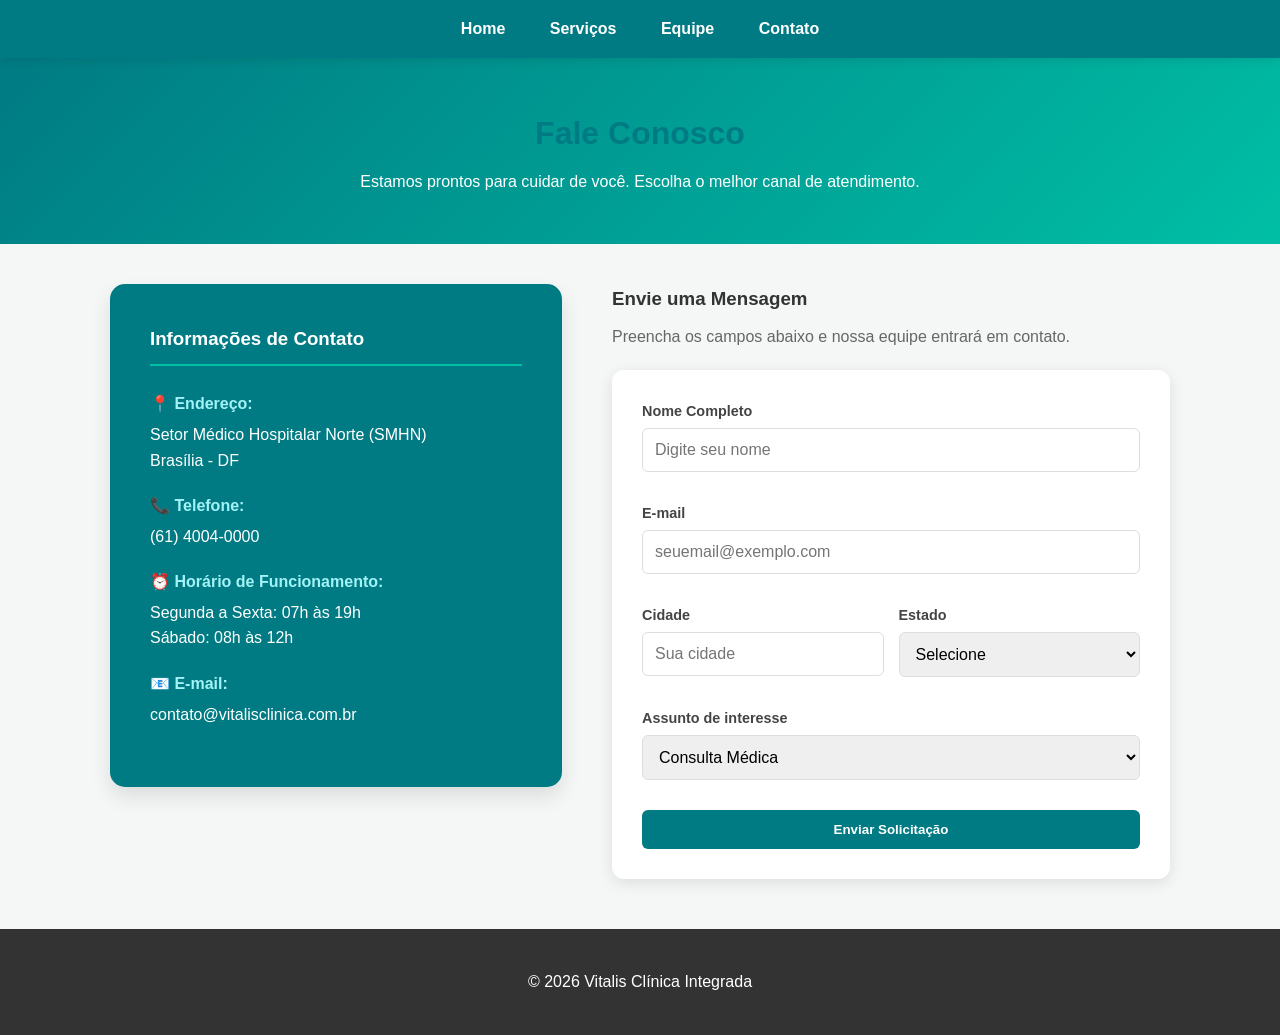
<file: contato.html>
<!DOCTYPE html>
<html lang="pt-br">
<head>
    <meta charset="UTF-8">
    <title>Contato | Vitalis Clínica Integrada</title>
    <link rel="stylesheet" href="style.css">
</head>
<body>
    <nav>
        <a href="index.html">Home</a>
        <a href="servicos.html">Serviços</a>
        <a href="equipe.html">Equipe</a>
        <a href="contato.html">Contato</a>
    </nav>

    <header class="header-interna">
        <h1>Fale Conosco</h1>
        <p>Estamos prontos para cuidar de você. Escolha o melhor canal de atendimento.</p>
    </header>

    <main class="container">
        <div class="contato-wrapper">
            
            <aside class="contato-info">
                <h3>Informações de Contato</h3>
                <div class="info-item">
                    <strong>📍 Endereço:</strong>
                    <p>Setor Médico Hospitalar Norte (SMHN) <br>Brasília - DF</p>
                </div>
                <div class="info-item">
                    <strong>📞 Telefone:</strong>
                    <p>(61) 4004-0000</p>
                </div>
                <div class="info-item">
                    <strong>⏰ Horário de Funcionamento:</strong>
                    <p>Segunda a Sexta: 07h às 19h<br>Sábado: 08h às 12h</p>
                </div>
                <div class="info-item">
                    <strong>📧 E-mail:</strong>
                    <p>contato@vitalisclinica.com.br</p>
                </div>
            </aside>

            <section class="contato-formulario">
                <h3>Envie uma Mensagem</h3>
                <p>Preencha os campos abaixo e nossa equipe entrará em contato.</p>
                
                <form>
                    <div class="campo">
                        <label>Nome Completo</label>
                        <input type="text" placeholder="Digite seu nome" required>
                    </div>

                    <div class="campo">
                        <label>E-mail</label>
                        <input type="email" placeholder="seuemail@exemplo.com" required>
                    </div>

                    <div class="linha-dupla">
                        <div class="campo">
                            <label>Cidade</label>
                            <input type="text" placeholder="Sua cidade" required>
                        </div>
                        <div class="campo">
                            <label>Estado</label>
                            <select required>
                                <option value="">Selecione</option>
                                <option value="AC">AC</option>
                                <option value="AL">AL</option>
                                <option value="AP">AP</option>
                                <option value="AM">AM</option>
                                <option value="BA">BA</option>
                                <option value="CE">CE</option>
                                <option value="DF">DF</option>
                                <option value="ES">ES</option>
                                <option value="GO">GO</option>
                                <option value="MA">MA</option>
                                <option value="MT">MT</option>
                                <option value="MS">MS</option>
                                <option value="MG">MG</option>
                                <option value="PA">PA</option>
                                <option value="PB">PB</option>
                                <option value="PR">PR</option>
                                <option value="PE">PE</option>
                                <option value="PI">PI</option>
                                <option value="RJ">RJ</option>
                                <option value="RN">RN</option>
                                <option value="RS">RS</option>
                                <option value="RO">RO</option>
                                <option value="RR">RR</option>
                                <option value="SC">SC</option>
                                <option value="SP">SP</option>
                                <option value="SE">SE</option>
                                <option value="TO">TO</option>
                            </select>
                        </div>
                    </div>

                    <div class="campo">
                        <label>Assunto de interesse</label>
                        <select>
                            <option>Consulta Médica</option>
                            <option>Exames</option>
                            <option>Nutrição</option>
                            <option>Outros</option>
                        </select>
                    </div>

                    <button type="button" onclick="alert('Mensagem enviada! Em breve entraremos em contato.')">
                        Enviar Solicitação
                    </button>
                </form>
            </section>

        </div>
    </main>

    <footer>© 2026 Vitalis Clínica Integrada</footer>
</body>
</html>
</file>
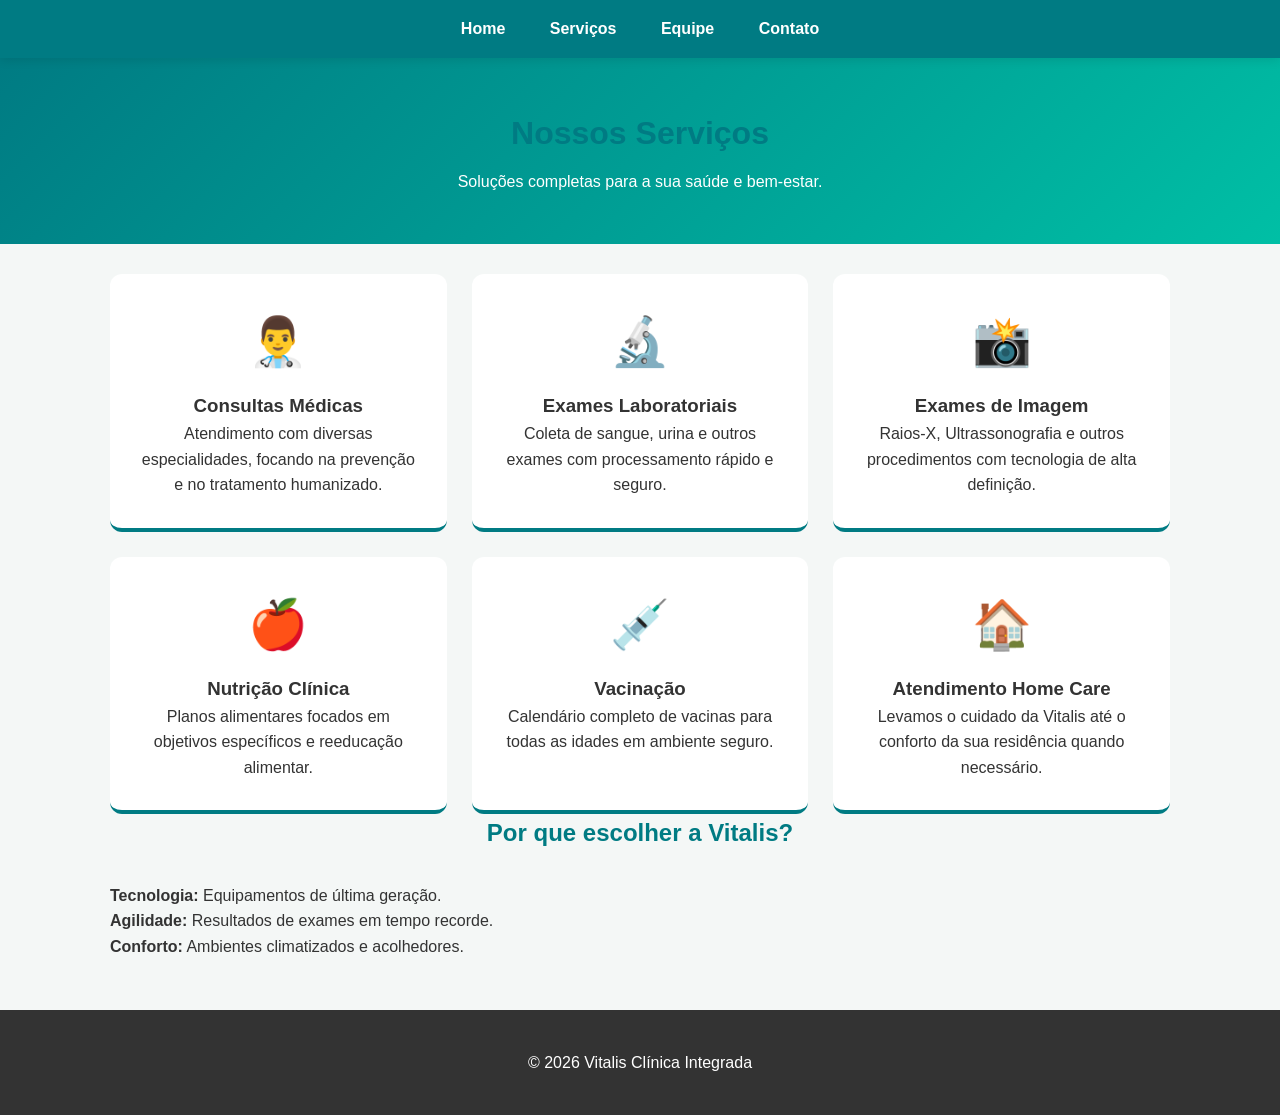
<file: servicos.html>
<!DOCTYPE html>
<html lang="pt-br">
<head>
    <meta charset="UTF-8">
    <title>Serviços | Vitalis Clínica Integrada</title>
    <link rel="stylesheet" href="style.css">
</head>
<body>
    <nav>
        <a href="index.html">Home</a>
        <a href="servicos.html">Serviços</a>
        <a href="equipe.html">Equipe</a>
        <a href="contato.html">Contato</a>
    </nav>

    <header class="header-interna">
        <h1>Nossos Serviços</h1>
        <p>Soluções completas para a sua saúde e bem-estar.</p>
    </header>

    <main class="container">
        <section class="servicos-grid">
            <div class="servico-card">
                <div class="icon">👨‍⚕️</div>
                <h3>Consultas Médicas</h3>
                <p>Atendimento com diversas especialidades, focando na prevenção e no tratamento humanizado.</p>
            </div>

            <div class="servico-card">
                <div class="icon">🔬</div>
                <h3>Exames Laboratoriais</h3>
                <p>Coleta de sangue, urina e outros exames com processamento rápido e seguro.</p>
            </div>

            <div class="servico-card">
                <div class="icon">📸</div>
                <h3>Exames de Imagem</h3>
                <p>Raios-X, Ultrassonografia e outros procedimentos com tecnologia de alta definição.</p>
            </div>

            <div class="servico-card">
                <div class="icon">🍎</div>
                <h3>Nutrição Clínica</h3>
                <p>Planos alimentares focados em objetivos específicos e reeducação alimentar.</p>
            </div>

            <div class="servico-card">
                <div class="icon">💉</div>
                <h3>Vacinação</h3>
                <p>Calendário completo de vacinas para todas as idades em ambiente seguro.</p>
            </div>

            <div class="servico-card">
                <div class="icon">🏠</div>
                <h3>Atendimento Home Care</h3>
                <p>Levamos o cuidado da Vitalis até o conforto da sua residência quando necessário.</p>
            </div>
        </section>

        <section class="diferenciais">
            <h2>Por que escolher a Vitalis?</h2>
            <div class="diferenciais-lista">
                <div class="item-dif">
                    <strong>Tecnologia:</strong> Equipamentos de última geração.
                </div>
                <div class="item-dif">
                    <strong>Agilidade:</strong> Resultados de exames em tempo recorde.
                </div>
                <div class="item-dif">
                    <strong>Conforto:</strong> Ambientes climatizados e acolhedores.
                </div>
            </div>
        </section>
    </main>

    <footer>© 2026 Vitalis Clínica Integrada</footer>
</body>
</html>
</file>
<file: style.css>
/* =========================================
   CONFIGURAÇÕES GERAIS E RESET
   ========================================= */
* {
    margin: 0;
    padding: 0;
    box-sizing: border-box;
}

body {
    font-family: 'Segoe UI', Tahoma, Geneva, Verdana, sans-serif;
    line-height: 1.6;
    color: #333;
    background-color: #f4f7f6;
}

/* Menu de Navegação */
nav {
    background-color: #007b83;
    padding: 1rem;
    text-align: center;
    position: sticky;
    top: 0;
    z-index: 1000;
    box-shadow: 0 2px 10px rgba(0,0,0,0.1);
}

nav a {
    color: white;
    text-decoration: none;
    margin: 0 20px;
    font-weight: bold;
    transition: color 0.3s;
}

nav a:hover {
    color: #a2f2f7;
}

/* Headers e Títulos */
header {
    background-color: white;
    padding: 50px 20px;
    text-align: center;
}

.header-interna {
    background: linear-gradient(135deg, #007b83, #00bfa5);
    color: white;
}

h1 { color: #007b83; margin-bottom: 10px; }
h2 { color: #007b83; text-align: center; margin-bottom: 30px; }

.container {
    max-width: 1100px;
    margin: 30px auto;
    padding: 0 20px;
}

/* =========================================
   PÁGINA INICIAL (Layout Zigue-Zague)
   ========================================= */
.servico-item {
    display: flex;
    align-items: center;
    gap: 40px;
    margin-bottom: 60px;
}

.servico-item.reverse { flex-direction: row-reverse; }

.servico-texto { flex: 1; }
.servico-imagem { flex: 1; }
.servico-imagem img {
    width: 100%;
    height: 300px;
    object-fit: cover;
    border-radius: 15px;
    box-shadow: 0 10px 20px rgba(0,0,0,0.1);
}

/* =========================================
   PÁGINA DE SERVIÇOS (Cards)
   ========================================= */
.servicos-grid {
    display: grid;
    grid-template-columns: repeat(auto-fit, minmax(280px, 1fr));
    gap: 25px;
}

.servico-card {
    background: white;
    padding: 30px;
    border-radius: 12px;
    text-align: center;
    border-bottom: 4px solid #007b83;
    transition: transform 0.3s;
}

.servico-card:hover { transform: translateY(-5px); }
.servico-card .icon { font-size: 3rem; margin-bottom: 10px; }

/* =========================================
   PÁGINA DA EQUIPE (Seus Médicos)
   ========================================= */
.equipe-grid {
    display: flex;
    flex-wrap: wrap;
    gap: 30px;
    justify-content: center;
}

.membro-card {
    display: flex;
    flex-direction: column;
    align-items: center;
    background: white;
    padding: 30px;
    border-radius: 20px;
    width: 320px;
    text-align: center;
    box-shadow: 0 8px 20px rgba(0,0,0,0.05);
    border-bottom: 6px solid #00bfa5;
}

.membro-foto img {
    width: 150px;
    height: 150px;
    border-radius: 50%;
    object-fit: cover;
    margin-bottom: 15px;
    border: 4px solid #e0f2f1;
}

.cargo {
    display: block;
    color: #00bfa5;
    font-weight: bold;
    text-transform: uppercase;
    font-size: 0.8rem;
    margin-bottom: 10px;
}

.social-fake {
    margin-top: 10px;
    background: #f4f7f6;
    padding: 5px 15px;
    border-radius: 20px;
    font-size: 0.8rem;
    color: #777;
}

/* =========================================
PÁGINA DE CONTATO (Formulário)
   ========================================= */
form {
    background: white;
    padding: 30px;
    border-radius: 12px;
    box-shadow: 0 4px 15px rgba(0,0,0,0.1);
    max-width: 600px;
    margin: 0 auto;
    display: flex;
    flex-direction: column;
    gap: 15px;
}

input, select, textarea {
    padding: 12px;
    border: 1px solid #ddd;
    border-radius: 6px;
    font-size: 1rem;
}

button {
    background-color: #007b83;
    color: white;
    padding: 12px;
    border: none;
    border-radius: 6px;
    font-weight: bold;
    cursor: pointer;
    transition: background 0.3s;
}

button:hover { background-color: #005a60; }

/* Rodapé */
footer {
    text-align: center;
    padding: 40px 20px;
    background: #333;
    color: white;
    margin-top: 50px;
}

/* =========================================
RESPONSIVIDADE (Mobile)
   ========================================= */
@media (max-width: 768px) {
    .servico-item, .servico-item.reverse {
        flex-direction: column;
        text-align: center;
    }
    
    nav a { margin: 0 10px; font-size: 0.9rem; }
}
/* Layout da Página de Contato */
.contato-wrapper {
    display: flex;
    gap: 50px;
    align-items: flex-start;
    margin-top: 40px;
}

.contato-info {
    flex: 1;
    background: #007b83;
    color: white;
    padding: 40px;
    border-radius: 15px;
    box-shadow: 0 10px 20px rgba(0,0,0,0.1);
}

.contato-info h3 {
    color: white;
    margin-bottom: 25px;
    border-bottom: 2px solid #00bfa5;
    padding-bottom: 10px;
}

.info-item {
    margin-bottom: 20px;
}

.info-item strong {
    display: block;
    color: #a2f2f7;
    margin-bottom: 5px;
}

.contato-formulario {
    flex: 1.5;
}

.contato-formulario h3 {
    text-align: left;
    margin-bottom: 10px;
}

.contato-formulario p {
    margin-bottom: 20px;
    color: #666;
}

.campo {
    display: flex;
    flex-direction: column;
    margin-bottom: 15px;
}

.campo label {
    font-weight: bold;
    margin-bottom: 5px;
    font-size: 0.9rem;
    color: #444;
}

.linha-dupla {
    display: flex;
    gap: 15px;
}

.linha-dupla .campo {
    flex: 1;
}

/* Ajuste Mobile para Contato */
@media (max-width: 850px) {
    .contato-wrapper {
        flex-direction: column;
    }
    
    .contato-info, .contato-formulario {
        width: 100%;
    }
}
</file>
